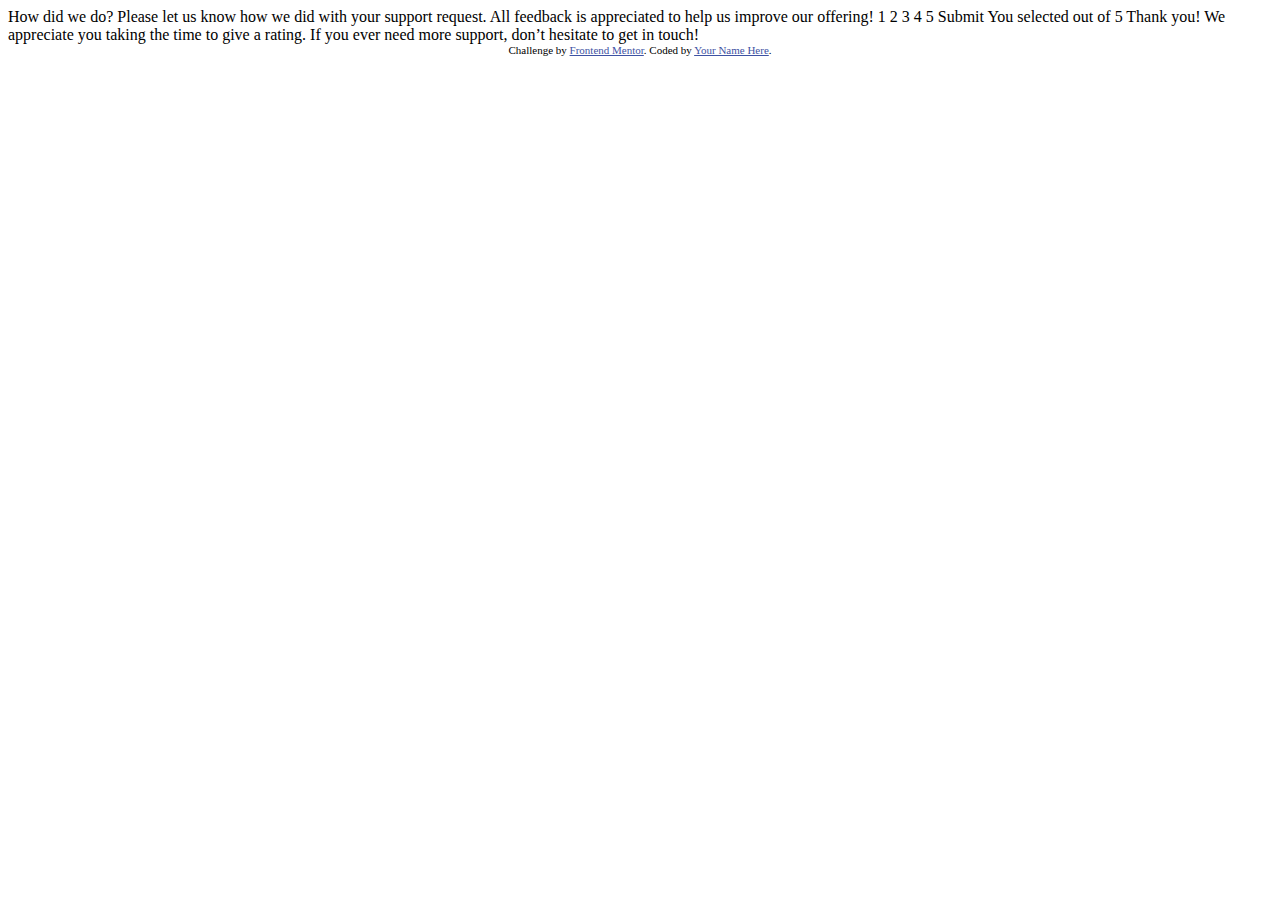
<file: index.html>
<!DOCTYPE html>
<html lang="en">
<head>
  <meta charset="UTF-8">
  <meta name="viewport" content="width=device-width, initial-scale=1.0"> <!-- displays site properly based on user's device -->

  <link rel="icon" type="image/png" sizes="32x32" href="./images/favicon-32x32.png">
  
  <title>Frontend Mentor | Interactive rating component</title>

  <!-- Feel free to remove these styles or customise in your own stylesheet 👍 -->
  <style>
    .attribution { font-size: 11px; text-align: center; }
    .attribution a { color: hsl(228, 45%, 44%); }
  </style>
</head>
<body>

  <!-- Rating state start -->

  How did we do?

  Please let us know how we did with your support request. All feedback is appreciated 
  to help us improve our offering!

  1 2 3 4 5

  Submit

  <!-- Rating state end -->

  <!-- Thank you state start -->

  You selected <!-- Add rating here --> out of 5

  Thank you!

  We appreciate you taking the time to give a rating. If you ever need more support, 
  don’t hesitate to get in touch!

  <!-- Thank you state end -->

  
  <div class="attribution">
    Challenge by <a href="https://www.frontendmentor.io?ref=challenge" target="_blank">Frontend Mentor</a>. 
    Coded by <a href="#">Your Name Here</a>.
  </div>
</body>
</html>
</file>
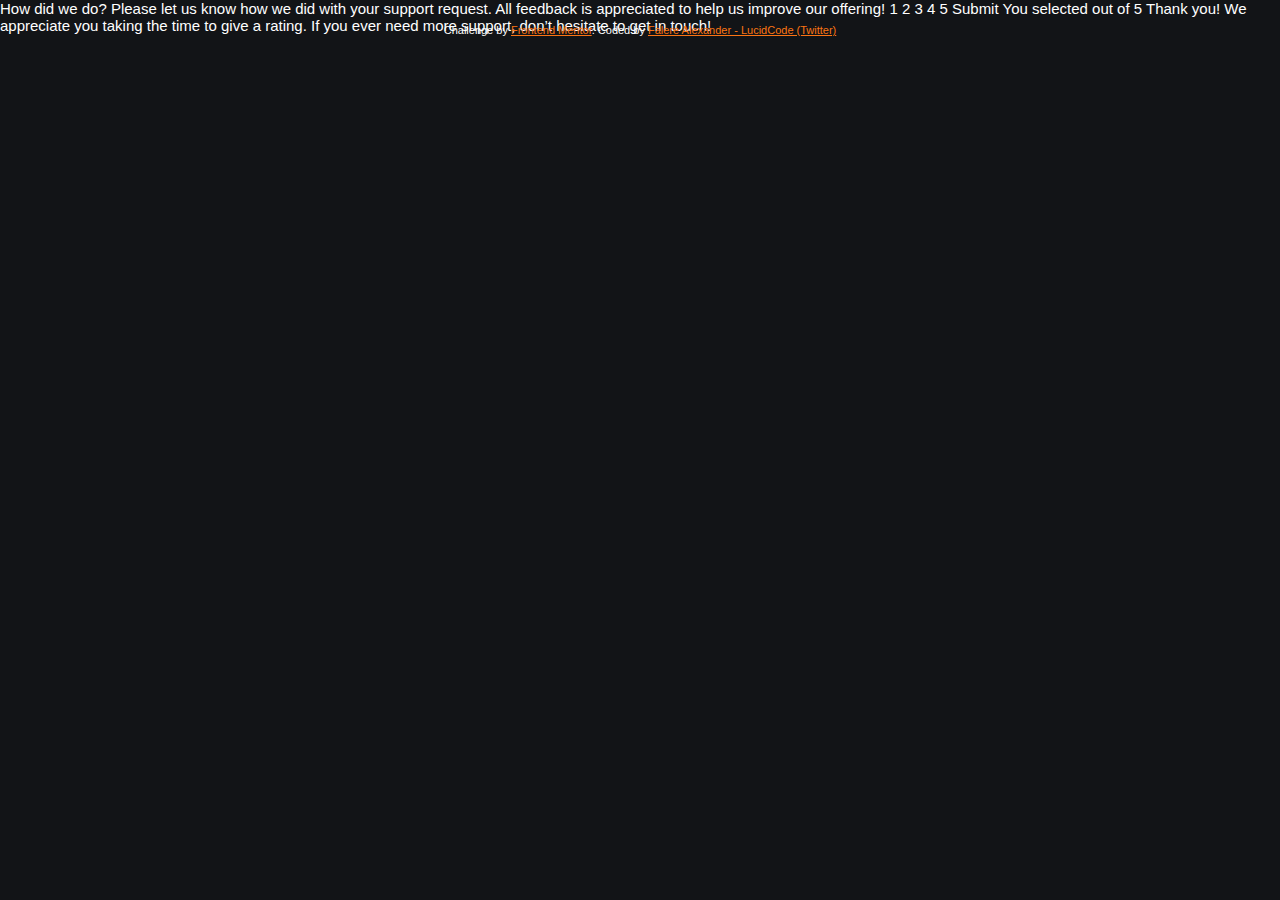
<file: sample-index.html>
<!DOCTYPE html>
<html lang="en">
<head>
  <meta charset="UTF-8">
  <meta name="viewport" content="width=device-width, initial-scale=1.0"> <!-- displays site properly based on user's device -->


  <link rel="icon" type="image/png" sizes="32x32" href="./images/favicon-32x32.png">

  <link rel="stylesheet" href="./style.css">
  
  <title>Frontend Mentor | Interactive rating component</title>

  <!-- Feel free to remove these styles or customise in your own stylesheet 👍 -->
</head>
<body>

  <!-- Rating state start -->

  How did we do?

  Please let us know how we did with your support request. All feedback is appreciated 
  to help us improve our offering!

  1 2 3 4 5

  Submit

  <!-- Rating state end -->

  <!-- Thank you state start -->

  You selected <!-- Add rating here --> out of 5

  Thank you!

  We appreciate you taking the time to give a rating. If you ever need more support, 
  don’t hesitate to get in touch!

  <!-- Thank you state end -->

  
  <div class="attribution">
    Challenge by <a href="https://www.frontendmentor.io?ref=challenge" target="_blank" rel="noopener noreferrer">Frontend Mentor</a>.
    Coded by <a href="https://alexanders-porfolio.vercel.app/">Falere Alexander - LucidCode (Twitter)</a>
  </div>

  <script src="./main.js"></script>
</body>
</html>
</file>
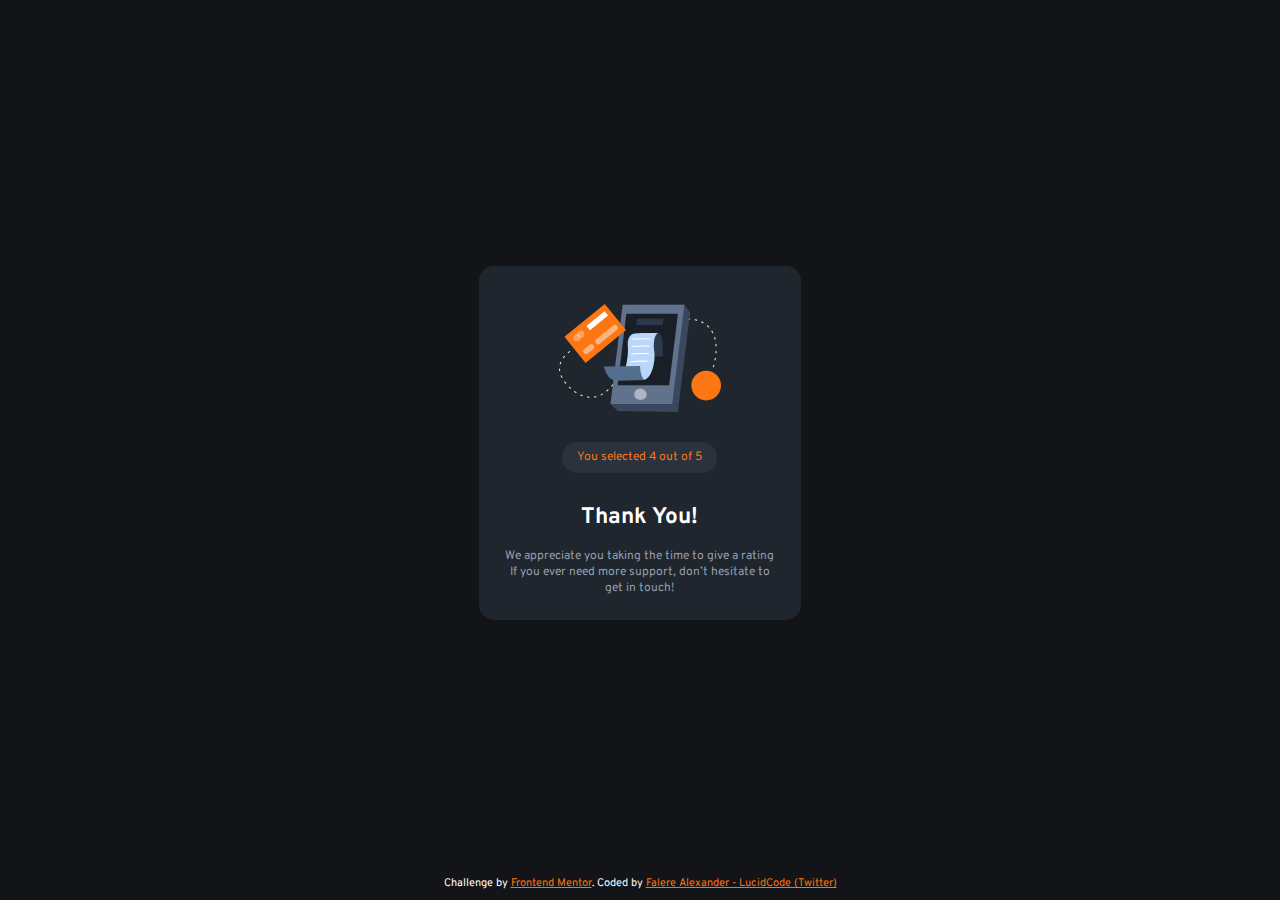
<file: thankyou.html>
<!DOCTYPE html>
<html lang="en">
<head>
  <!-- Character Encoding -->
  <meta charset="UTF-8">
  <!-- Viewport Settings -->
  <meta name="viewport" content="width=device-width, initial-scale=1.0"> <!-- displays site properly based on user's device -->
  <!-- Google Fonts -->
  <link rel="preconnect" href="https://fonts.googleapis.com">
  <link rel="preconnect" href="https://fonts.gstatic.com" crossorigin>
  <link href="https://fonts.googleapis.com/css2?family=Overpass:ital,wght@0,100..900;1,100..900&display=swap" rel="stylesheet">
  <!-- Favicon Image -->
  <link rel="icon" type="image/png" sizes="32x32" href="./images/favicon-32x32.png">
  <!-- Style Sheet -->
  <link rel="stylesheet" href="./thankyoustyle.css">
  <!-- Tab Title -->
  <title>Frontend Mentor | Thank You</title>

</head>
<body>
  <div class="container">
    <div class="card-container">
        <img src="./images/illustration-thank-you.svg" alt="Thank You Image" class="thank-you-image">

        <p class="rating-score">You selected 4 out of 5</p>

        <p class="thank-you">Thank You!</p>

        <p class="thank-you-message">
            We appreciate you taking the time to give a rating
            If you ever need more support, don’t hesitate to get in touch!
        </p>
    </div>
    
    <div class="attribution">
      Challenge by <a href="https://www.frontendmentor.io?ref=challenge" target="_blank" rel="noopener noreferrer">Frontend Mentor</a>.
      Coded by <a href="https://alexanders-porfolio.vercel.app/">Falere Alexander - LucidCode (Twitter)</a>
    </div>
  </div>
  <script src="./main.js"></script>
</body>
</html>
</file>
<file: style.css>
*{
    margin: 0;
    padding: 0;
    box-sizing: border-box;
}
:root{
    --White: hsl(0, 0%, 100%);
    --light-grey: hsl(217, 12%, 63%);
    --dark-blue: hsl(213, 19%, 15%);
    --very-dark-blue:hsl(216, 12%, 8%);
    --orange:hsl(25, 97%, 53%);

--contrast-dark-blue: hsl(213, 19%, 18%);
}
html{
    font-size: 15px;
    font-family: "Overpass", sans-serif;
    font-optical-sizing: auto;
    font-style: normal;
}
body{
    min-width: 100%;
    background-color: var(--very-dark-blue);
    color: var(--White);
    height: 100vh;
}
.container{
    width: 90%;
    height: 100%;
    display: flex;
    flex-direction: column;
    justify-content: center;
    align-items: center;
    margin: auto;
}
.card-container{
    display: flex;
    flex-direction: column;
    justify-content: center;
    align-items: flex-start;
    margin: auto;
    width:28%;
    height: fit-content;
    background-color: var(--dark-blue);
    border-radius:1rem;
    padding: 1.5rem;
}
.img-container{
    width: 2.7rem;
    height: 2.7rem;
    border-radius: 50%;
    background-color: var(--contrast-dark-blue);
    display: flex;
    justify-content: center;
    align-items: center;

    margin-bottom: 1rem;
}
.star-icon{
    width: 1.0rem;
    height: 1.0rem;
}
h1{
    font-size: 1.5rem;
    font-weight: 400;
    margin: 1.0rem 0;
}
p{
    /* line-height: 1.5rem; */
    font-size: 0.8rem;
    font-weight: 400;
    color: var(--light-grey);
}

.rating-state{
    display: flex;
    flex-direction: row;
    justify-content: space-between;
    align-items: center;
    width: 100%;
    margin: 1.5rem 0;
}
.rating-option{
    width: 2.7rem;
    height: 2.7rem;
    border-radius: 50%;
    background-color: var(--contrast-dark-blue);
    display: flex;
    justify-content: center;
    align-items: center;
    color: var(--light-grey);
    cursor: pointer;
}
.rating-option:hover{
    background-color: var(--orange);
    color: var(--contrast-dark-blue);
}
.submit{
    border: none;
    width: 100%;
    border-radius: 2rem;
    padding: 0.8rem 0;
    text-align: center;
    font-weight: 700;
    letter-spacing: 0.2rem;
    font-size: 0.8rem;
    cursor: pointer;
    background-color: var(--orange);
    transition: background-color 0.3s;
}
.submit:hover{
    background-color: var(--White)
}
.submit:focus,.submit:active{
    background-color: var(--orange);
    outline: none;
}
/* Attribution */
.attribution {
    font-size: 11px;
    text-align: center;
    position: relative;
    bottom: 10px;
    left: 0;
    right: 0;
}
.attribution a {
    color: var(--orange);
}

/* Mobile Media Queries */
@media (max-width: 600px) {
    html{
        font-size: 18px;
    }
    body{
        min-width: 100%;
        height: auto;
    }
    .container{
        width: 90%;
        margin-top: 5.0rem;
    }
    .card-container{
        width:90%;
    }
    .rating-option{
        width: 2.0rem;
        height: 2.0rem;
    }
    .submit:focus,.submit:active{
        background-color: var(--orange);
        outline: none;
    }
    .attribution {
        position: relative;
        bottom: -100px;
        left: 0;
        right:0;
     }
}
</file>
<file: thankyoustyle.css>
*{
    margin: 0;
    padding: 0;
    box-sizing: border-box;
}
:root{
    --White: hsl(0, 0%, 100%);
    --light-grey: hsl(217, 12%, 63%);
    --dark-blue: hsl(213, 19%, 15%);
    --very-dark-blue:hsl(216, 12%, 8%);
    --orange:hsl(25, 97%, 53%);

    --contrast-dark-blue: hsl(213, 19%, 20%);
}
html{
    font-size: 15px;
    font-family: "Overpass", sans-serif;
    font-optical-sizing: auto;
    font-style: normal;
}
body{
    min-width: 100%;
    background-color: var(--very-dark-blue);
    color: var(--White);
    height: 100vh;
}
.container{
    width: 90%;
    height: 100%;
    display: flex;
    flex-direction: column;
    justify-content: center;
    align-items: center;
    margin: auto;
}
.card-container{
    display: flex;
    flex-direction: column;
    justify-content: center;
    align-items: center;
    margin: auto;
    width:28%;
    background-color: var(--dark-blue);
    border-radius:1rem;
    padding: 1.5rem;
}
.thank-you-image{
    margin: 1rem 0;
}

.rating-score{
    font-size: 0.8rem;
    font-weight: 400;
    color: var(--orange);
    margin: 1rem 0;
    background-color: var(--contrast-dark-blue);
    padding: 0.5rem 1rem;
    border-radius: 1rem;
    text-align: center;
}
.thank-you{
    font-size: 1.5rem;
    font-weight: 700;
    margin: 1rem 0;
}
.thank-you-message{
    font-size: 0.8rem;
    font-weight: 400;
    color: var(--light-grey);
    text-align: center;
    margin: 0.1rem 0;
}

/* Attribution */
.attribution {
    font-size: 11px;
    text-align: center;
    position: relative;
    bottom: 10px;
    left: 0;
    right: 0;
}
.attribution a {
    color: var(--orange);
}

/* Mobile Media Queries */
@media (max-width: 600px) {
    html{
        font-size: 18px;
    }
    body{
        min-width: 100%;
        height: auto;
    }
    .container{
        width: 90%;
    }
    .card-container{
        width:90%;
    }
    
    .attribution {
        position: relative;
        bottom: -50px;
        left: 0;
        right:0;
     }
}
</file>
